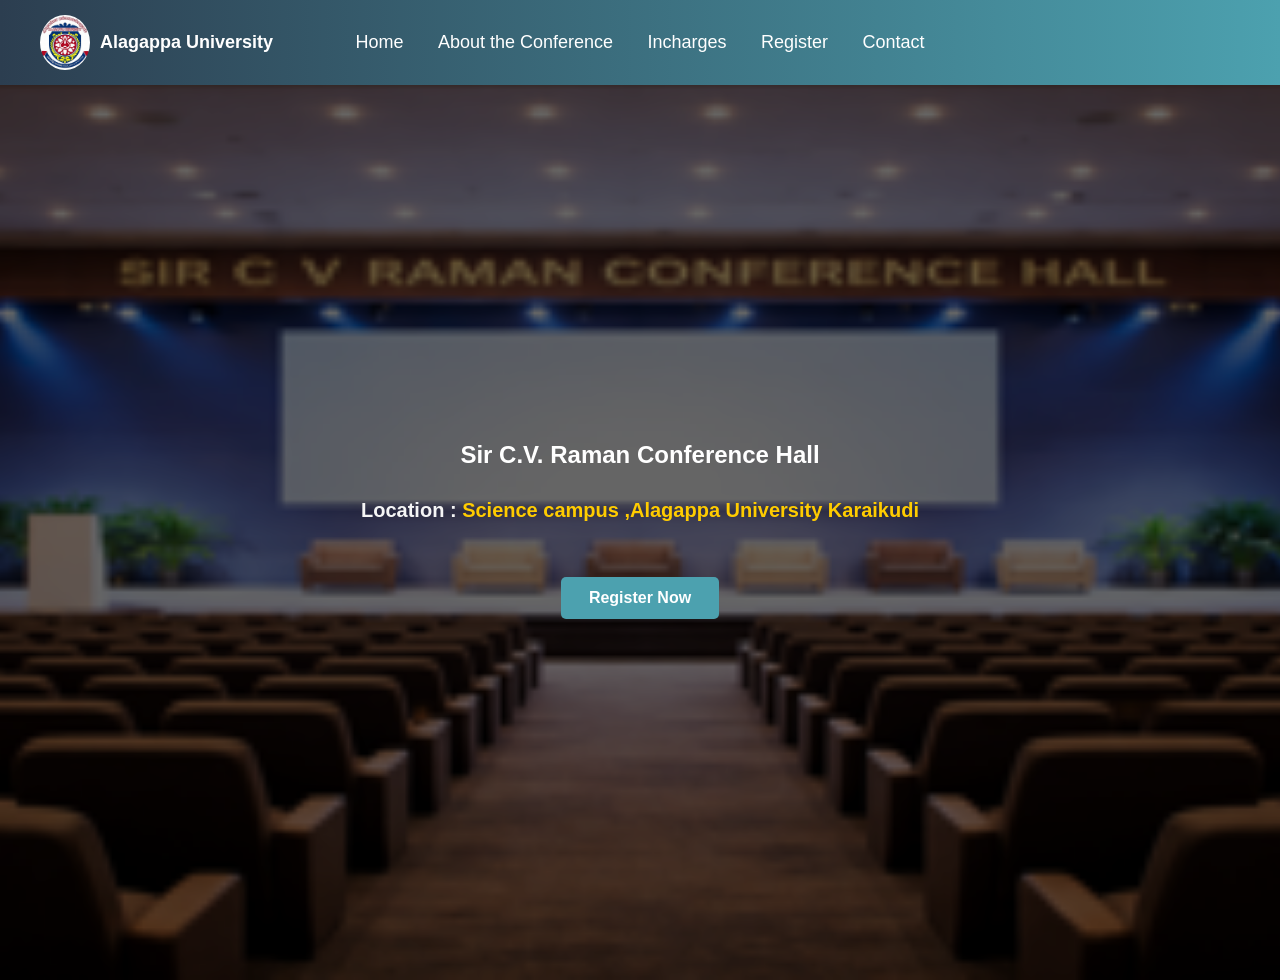
<file: mp/index.html>
<!DOCTYPE html>
<html>
<head>
    <title>Conference Hall</title>
    <link rel="stylesheet" href="style.css">
</head>
<body>

<!-- ================= NAVBAR ================= -->
<header>
    <div class="logo">
        <img src="logo.jpg" alt="logo">
        <span>Alagappa University</span>
    </div>

    <nav>
        <a href="index.html">Home</a>
        <a href="about.html">About the Conference</a>
        <a href="speakers.html">Incharges</a>
        <a href="register.html">Register</a>
        <a href="contact.html">Contact</a>
    </nav>
</header>

<!-- ================= HERO SECTION ================= -->
<section class="hero">

    <div class="overlay">

        <div class="content">

            <h1 class="Raman">
                Sir C.V. Raman Conference Hall
            </h1>

            <p class="venue">
                Location : <span> Science campus ,Alagappa University Karaikudi</span>
            </p>


            <a href="register.html" class="btn">Register Now</a>

        </div>

    </div>

</section>

</body>
</html>
</file>
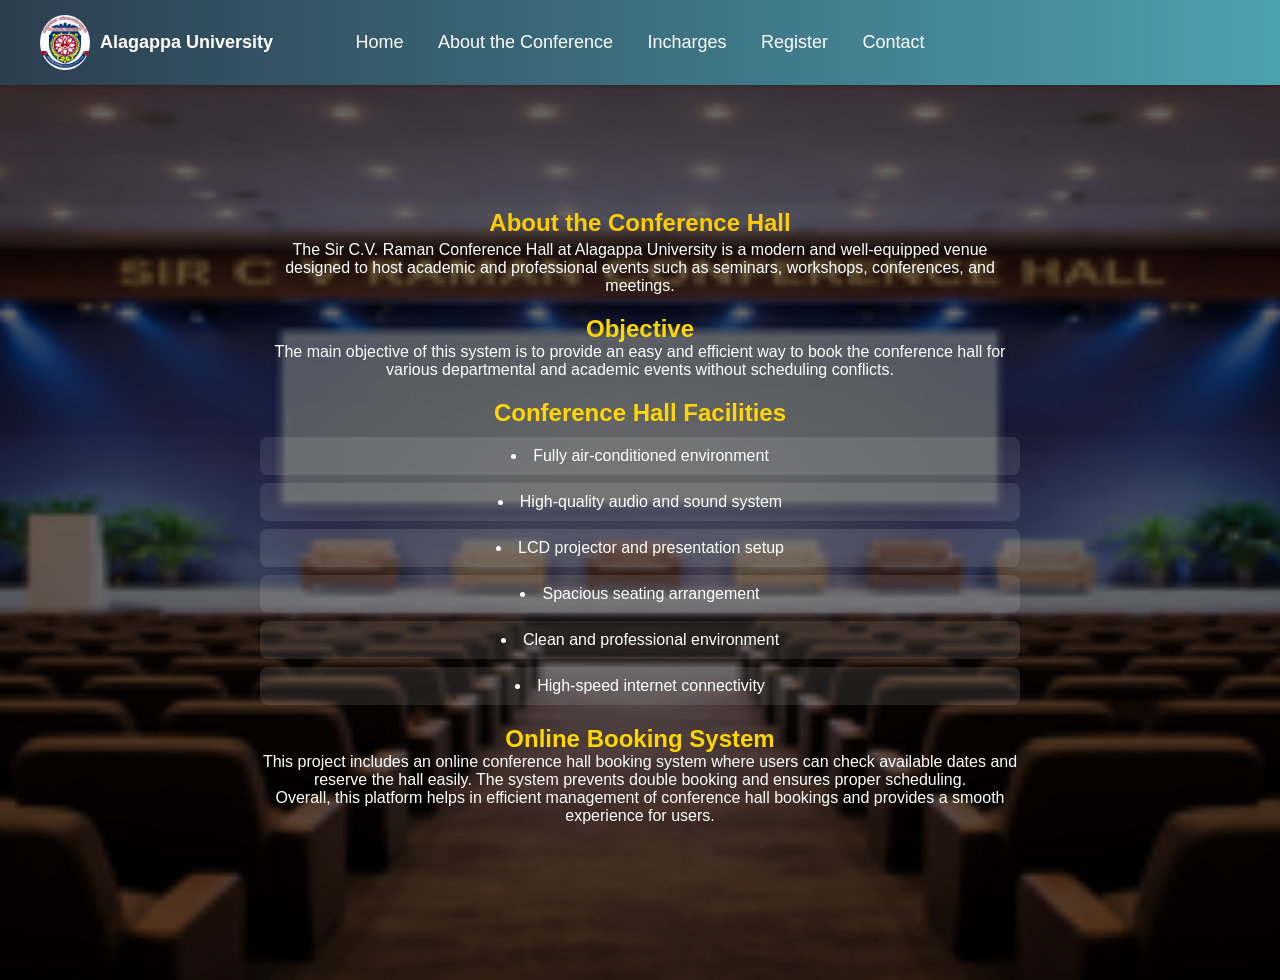
<file: mp/about.html>
<!DOCTYPE html>
<html>
<head>
    <title>About Conference Hall</title>
    <link rel="stylesheet" href="style.css">
</head>
<body>

<!-- ================= NAVBAR ================= -->
<header>
    <div class="logo">
        <img src="logo.jpg" alt="logo">
        <span>Alagappa University</span>
    </div>

    <nav>
        <a href="index.html">Home</a>
        <a href="about.html">About the Conference</a>
        <a href="speakers.html">Incharges</a>
        <a href="register.html">Register</a>
        <a href="contact.html">Contact</a>
    </nav>
</header>

<!-- ================= HERO ================= -->
<section class="hero">
<div class="overlay">
<div class="content about-content">

<h1 class="title1">About the Conference Hall</h1>

<p>
The Sir C.V. Raman Conference Hall at Alagappa University is a modern 
and well-equipped venue designed to host academic and professional events 
such as seminars, workshops, conferences, and meetings.
</p>

<h2>Objective</h2>
<p>
The main objective of this system is to provide an easy and efficient 
way to book the conference hall for various departmental and academic events 
without scheduling conflicts.
</p>

<h2>Conference Hall Facilities</h2>
<ul class="topics-list">
<li>Fully air-conditioned environment</li>
<li>High-quality audio and sound system</li>
<li>LCD projector and presentation setup</li>
<li>Spacious seating arrangement</li>
<li>Clean and professional environment</li>
<li>High-speed internet connectivity</li>
</ul>

<h2>Online Booking System</h2>
<p>
This project includes an online conference hall booking system where users 
can check available dates and reserve the hall easily. The system prevents 
double booking and ensures proper scheduling.
</p>


<p>
Overall, this platform helps in efficient management of conference hall 
bookings and provides a smooth experience for users.
</p>

</div>
</div>
</section>

</body>
</html>
</file>
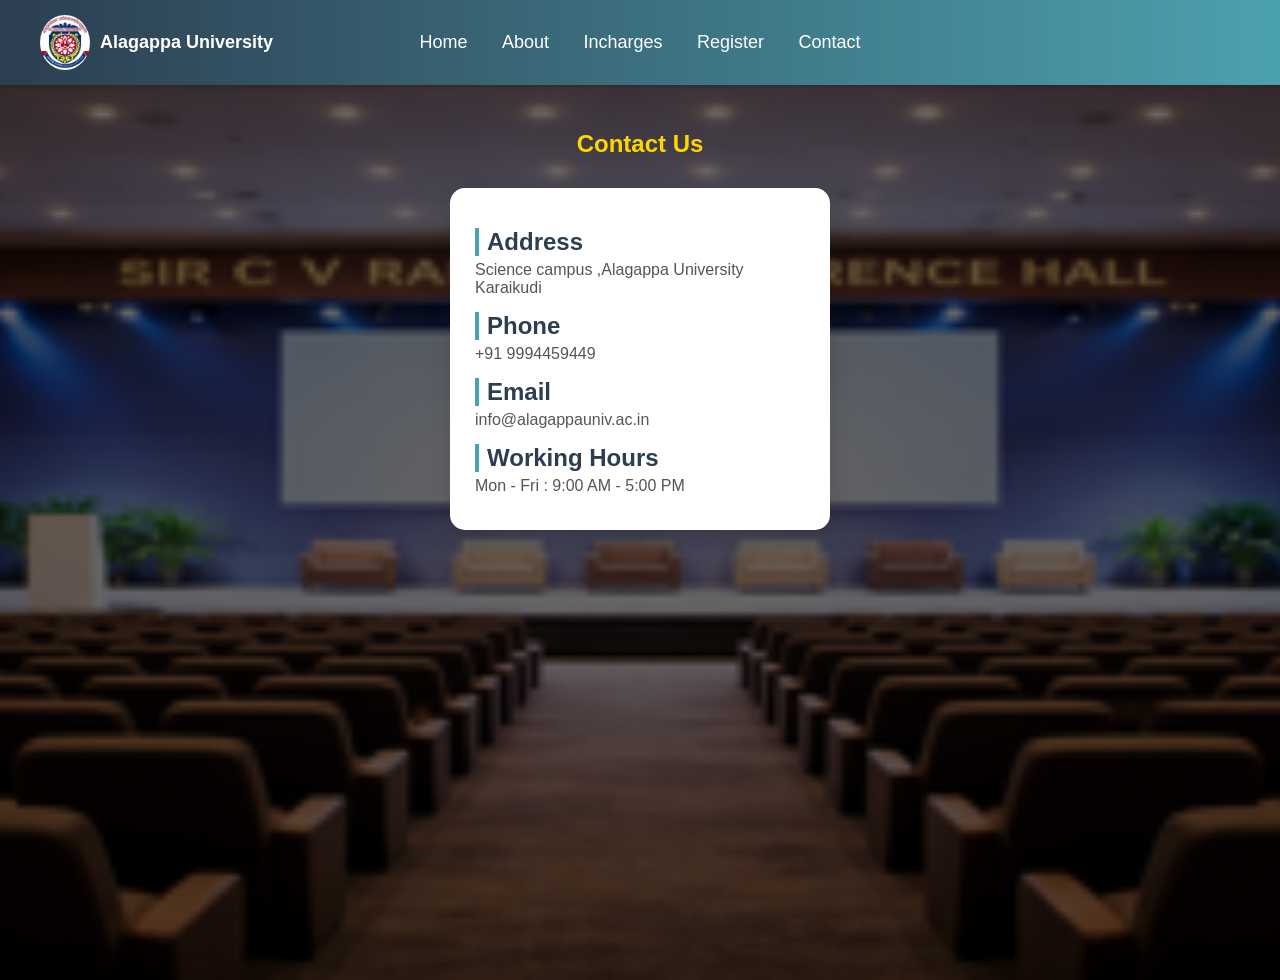
<file: mp/contact.html>
<!DOCTYPE html>
<html>
<head>
    <title>Contact Us</title>
    <link rel="stylesheet" href="style.css">
</head>

<body>

<header>
    <div class="logo">
        <img src="logo.jpg" alt="logo">
        <span>Alagappa University</span>
    </div>

    <nav>
        <a href="index.html">Home</a>
        <a href="about.html">About</a>
        <a href="speakers.html">Incharges</a>
        <a href="register.html">Register</a>
        <a href="contact.html" class="active">Contact</a>
    </nav>
</header>

<section class="contact-section">
    <h1>Contact Us</h1>
    

    <div class="contact-box">

        <div class="contact-info">
            <h2>Address</h2>
            <p> Science campus ,Alagappa University Karaikudi</p>

            <h2> Phone</h2>
            <p>+91 9994459449</p>

            <h2>Email</h2>
            <p>info@alagappauniv.ac.in</p>

            <h2>Working Hours</h2>
            <p>Mon - Fri : 9:00 AM - 5:00 PM</p>
        </div>

    </div>
</section>

</body>
</html>
</file>
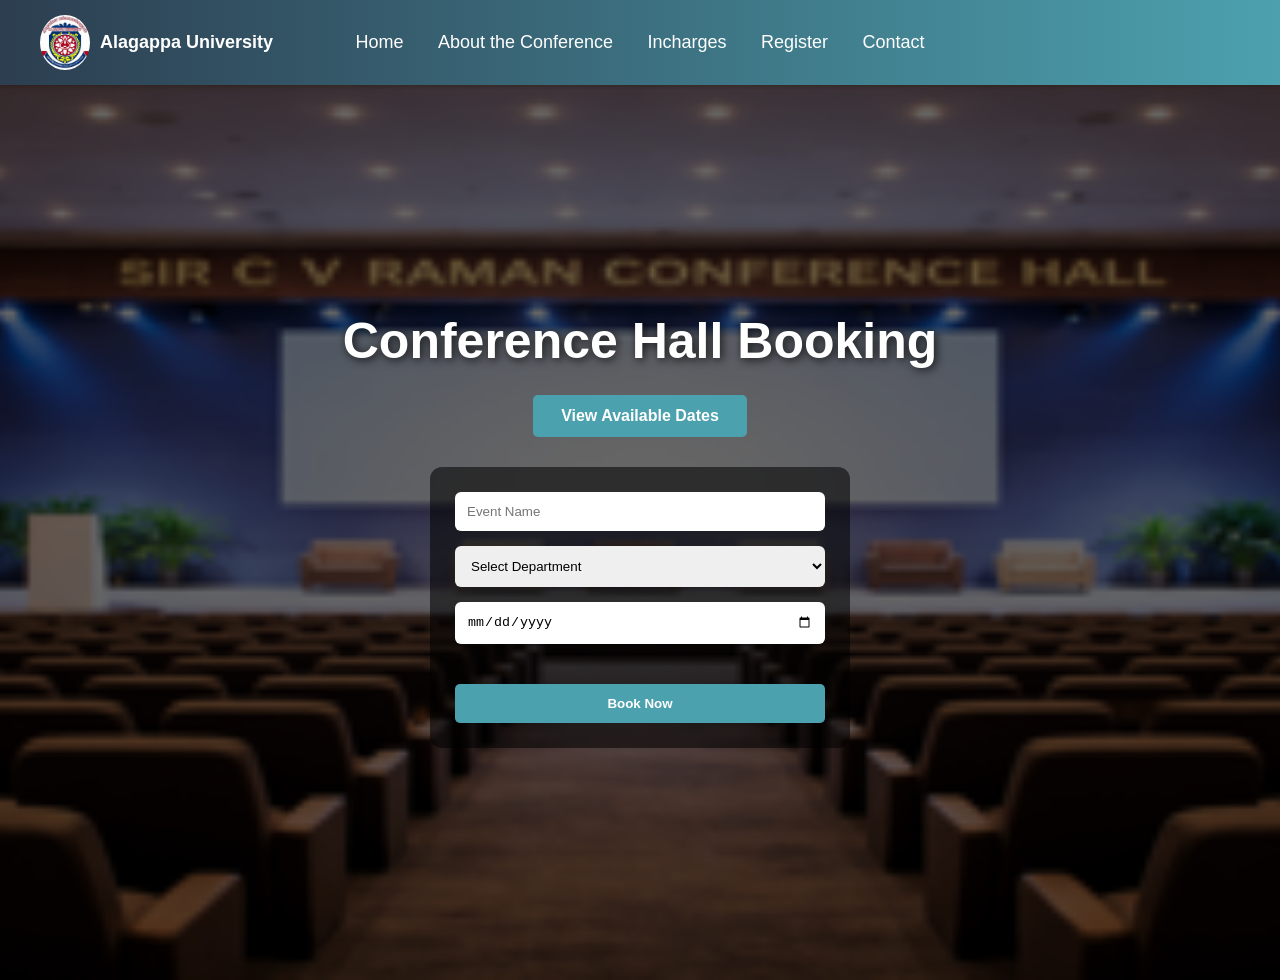
<file: mp/register.html>
<!DOCTYPE html>
<html>
<head>
    <title>Conference Hall Booking</title>
    <link rel="stylesheet" href="style.css">
</head>
<body>

<header>
    <div class="logo">
        <img src="logo.jpg">
        <span>Alagappa University</span>
    </div>
    <nav>
        <a href="index.html">Home</a>
        <a href="about.html">About the Conference</a>
        <a href="speakers.html">Incharges</a>
        <a href="register.html">Register</a>
        <a href="contact.html">Contact</a>
    </nav>
</header>

<section class="hero register-hero">
<div class="overlay">
<div class="content">

<h1 class="title">Conference Hall Booking</h1>

<a href="calendar.php" class="btn">View Available Dates</a>

<form class="register-form" action="process.php" method="POST">

<input type="text" name="event_name" placeholder="Event Name" required>

<select name="department" required>
<option value="">Select Department</option>
<option>CSE</option>
<option>IT</option>
<option>ECE</option>
<option>EEE</option>
<option>Mechanical</option>
</select>

<input type="date" id="date" name="booking_date" required>

<button type="submit" class="btn">Book Now</button>

</form>

</div>
</div>
</section>

<script>
// auto fill date
const params = new URLSearchParams(window.location.search);
const date = params.get("date");

if (date) {
    document.getElementById("date").value = date;
}

// block past date
const today = new Date().toISOString().split('T')[0];
document.getElementById("date").setAttribute("min", today);
</script>

</body>
</html>
</file>
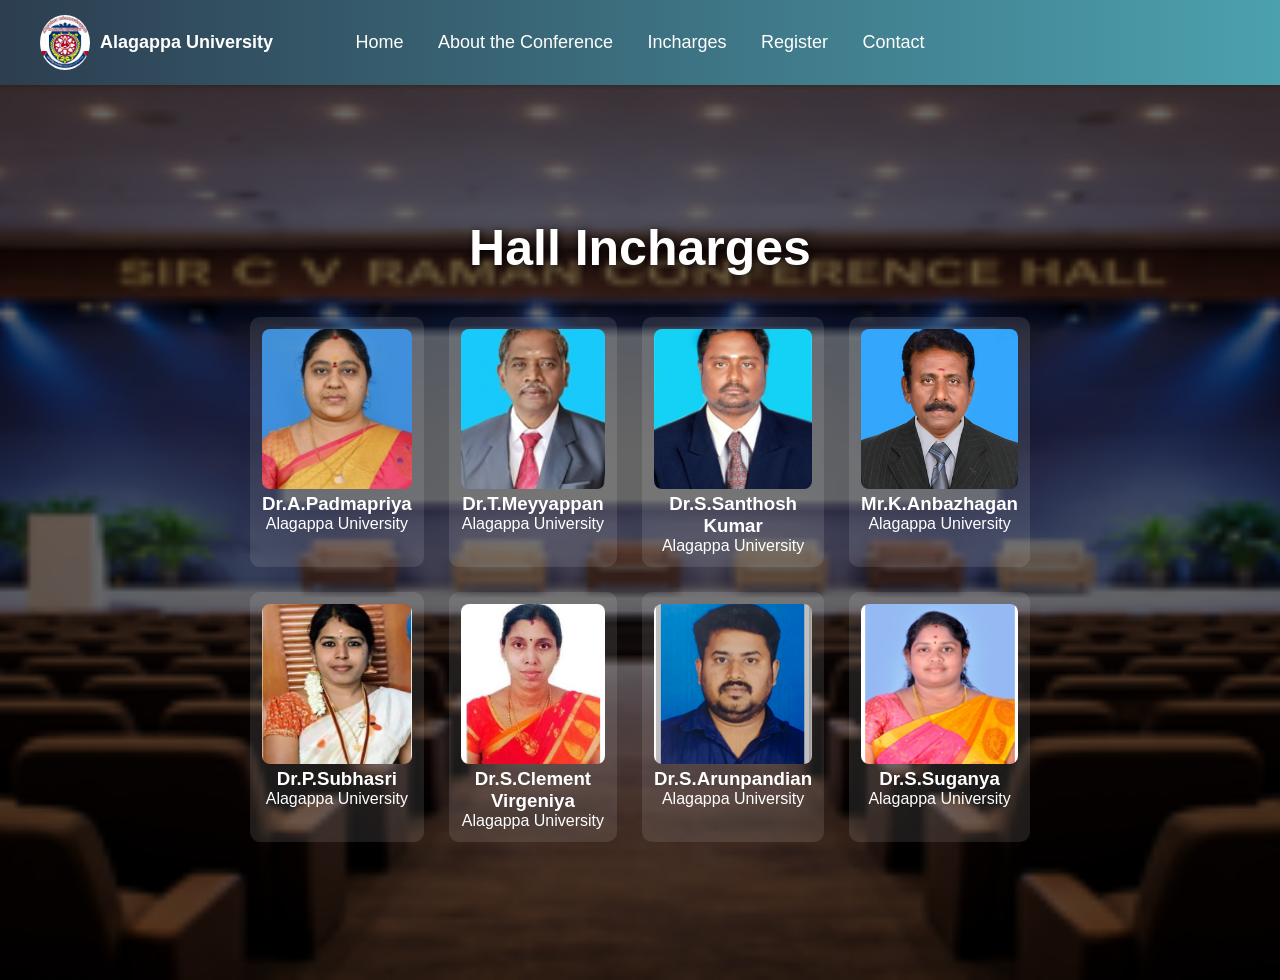
<file: mp/speakers.html>
<!DOCTYPE html>
<html>
<head>
    <title>Speakers</title>
    <link rel="stylesheet" href="style.css">
</head>
<body>

<!-- ================= NAVBAR ================= -->
<header>
    <div class="logo">
        <img src="logo.jpg" alt="logo">
        <span>Alagappa University</span>
    </div>

    <nav>
        <a href="index.html">Home</a>
        <a href="about.html">About the Conference</a>
        <a href="speakers.html">Incharges</a>
        <a href="register.html">Register</a>
        <a href="contact.html">Contact</a>
    </nav>
</header>

<!-- ================= SPEAKERS ================= -->
<section class="hero speakers-hero">

    <div class="overlay">

        <div class="content">

            <h1 class="title">Hall Incharges</h1>

            <div class="speakers-container">

                <!-- 8 Speakers -->
                <div class="speaker-card">
                    <img src="img1.jpg">
                    <h3>Dr.A.Padmapriya</h3>
                    <p>Alagappa University</p>
                </div>

                <div class="speaker-card">
                    <img src="img2.jpg">
                    <h3> Dr.T.Meyyappan</h3>
                    <p>Alagappa University</p>
                </div>

                <div class="speaker-card">
                    <img src="img10.png">
                    <h3>Dr.S.Santhosh Kumar</h3>
                    <p>Alagappa University</p>
                </div>

                <div class="speaker-card">
                    <img src="img4.jpeg">
                    <h3>Mr.K.Anbazhagan</h3>
                    <p>Alagappa University</p>
                </div>

                <div class="speaker-card">
                    <img src="img5.jpg">
                    <h3> Dr.P.Subhasri</h3>
                    <p>Alagappa University</p>
                </div>

                <div class="speaker-card">
                    <img src="img6.png">
                    <h3>Dr.S.Clement Virgeniya</h3>
                    <p>Alagappa University</p>
                </div>

                <div class="speaker-card">
                    <img src="img7.png">
                    <h3> Dr.S.Arunpandian </h3>
                    <p>Alagappa University</p>
                </div>

                <div class="speaker-card">
                    <img src="img8.png">
                    <h3> Dr.S.Suganya</h3>
                    <p>Alagappa University</p>
                </div>

            </div>

        </div>

    </div>

</section>

</body>
</html>
</file>
<file: mp/style.css>
/* ================= RESET ================= */
* {
    margin: 0;
    padding: 0;
    box-sizing: border-box;
}

/* ================= BODY ================= */
body {
    font-family: 'Segoe UI', sans-serif;
    padding-top: 80px;
    background: #f4f6f9;
}

/* ================= NAVBAR ================= */
header {
    display: flex;
    align-items: center;
    justify-content: space-between;
    padding: 15px 40px;
    background: linear-gradient(to right, #2c3e50, #4ca1af);
    position: fixed;
    width: 100%;
    top: 0;
    z-index: 1000;
}

.logo {
    display: flex;
    align-items: center;
    gap: 10px;
}

.logo img {
    width: 50px;
    border-radius: 50%;
}

.logo span {
    color: white;
    font-weight: bold;
    font-size: 18px;
}

/* NAV LINKS */
nav {
    position: fixed;
    left: 50%;
    transform: translateX(-50%);
}

nav a {
    margin: 0 15px;
    text-decoration: none;
    color: white;
    font-size: 18px;
}

nav a:hover {
    color: #ffd700;
}

/* ================= HERO SECTION ================= */
.hero {
    height: 100vh;
    background: url("bg2.png") no-repeat center center/cover;
    position: relative;
}

/* OVERLAY */
.overlay {
    position: absolute;
    top: 0;
    left: 0;
    width: 100%;
    height: 100%;
    background: rgba(0,0,0,0.6);
    display: flex;
    justify-content: center;
    align-items: center;
}

/* CONTENT */
.content {
    text-align: center;
    max-width: 900px;
    padding: 20px;
    color: white;
}

/* TITLE */
.raman{
    font-size: 30px;
    font-weight: bold;
    line-height: 1.5;
    color: white;
}

/* VENUE */
.venue {
    font-size: 20px;
    margin: 10px 0;
    color:whitesmoke;
    padding: 20px;
    font-weight: bold;
}

.venue span {
    color: #ffcc00;
    font-weight: bold;
}

/* DETAILS */
.details {
    color: #ddd;
    line-height: 1.6;
    font-size: 20px;
    color:whitesmoke;
}

/* BUTTON */
.btn {
    display: inline-block;
    margin-top: 25px;
    padding: 12px 28px;
    background: #4ca1af;
    color: white;
    text-decoration: none;
    border-radius: 5px;
    font-weight: bold;
}

.btn:hover {
    background: #2c3e50;
}

/* ================= ABOUT ================= */
.about-content {
    max-width: 800px;
    text-align: center;

}
.title1{
    color: #ffcc00;
    margin-top: -30px;
    padding: 4px;
}
.about-content h2 {
    margin-top: 20px;
    color: #ffd700;
}

/* ================= TOPICS ================= */
.topics-list {
    list-style-position: inside;
    margin-top: 10px;
}

.topics-list li {
    background: rgba(255,255,255,0.1);
    margin: 8px 0;
    padding: 10px;
    border-radius: 8px;
}

/* ================= SPEAKERS ================= */
.speakers-container {
    display: grid;
    grid-template-columns: repeat(4, 1fr);
    gap: 25px;
    margin-top: 40px;
    padding: 0 40px;
}

.speaker-card {
    background: rgba(255,255,255,0.1);
    padding: 12px;
    border-radius: 10px;
    text-align: center;
    color: white;
    transition: 0.3s;
}

.speaker-card img {
    width: 100%;
    height: 160px;
    object-fit: cover;
    border-radius: 8px;
}

.speaker-card:hover {
    transform: translateY(-6px);
}

/* RESPONSIVE */
@media (max-width: 768px) {
    .speakers-container {
        grid-template-columns: repeat(2, 1fr);
    }
}

@media (max-width: 480px) {
    .speakers-container {
        grid-template-columns: 1fr;
    }
}

/* ================= REGISTER ================= */
.register-hero {
    min-height: 100vh;
    background: url("bg2.png") no-repeat center center/cover;
    padding: 60px 20px;
}

.register-hero .content {
    display: flex;
    flex-direction: column;
    align-items: center;
}

.register-form {
    width: 100%;
    max-width: 420px;
    display: flex;
    flex-direction: column;
    gap: 15px;
    margin-top: 30px;
    padding: 25px;
    background: rgba(0,0,0,0.55);
    border-radius: 12px;
}

.register-form input,
.register-form select {
    padding: 12px;
    border: none;
    border-radius: 6px;
    outline: none;
}

.register-form .btn {
    width: 100%;
    border: none;
    cursor: pointer;
}

/* ================= CONTACT ================= */
.contact-section {
    text-align: center;
    padding: 50px 20px;
}

.contact-section h1 {
    color:#ffd700;
}

.contact-box {
    display: flex;
    justify-content: center;
    margin-top: 30px;
}

.contact-info {
    width: 380px;
    padding: 25px;
    border-radius: 15px;
    background: #fff;
    box-shadow: 0 10px 25px rgba(0,0,0,0.15);
    text-align: left;
}

.contact-info h2 {
    color: #2c3e50;
    margin-top: 15px;
    border-left: 4px solid #4ca1af;
    padding-left: 8px;
}

.contact-info p {
    color: #555;
    margin: 5px 0 10px;
}
/* ================= CONTACT BACKGROUND FIX ================= */
.contact-section {
    min-height: 100vh;
    background: url("bg2.png") no-repeat center center/cover;
    position: relative;
}

/* dark overlay for readability */
.contact-section::before {
    content: "";
    position: absolute;
    top: 0;
    left: 0;
    width: 100%;
    height: 100%;
    background: rgba(0,0,0,0.6);
}

/* content above overlay */
.contact-section h1,
.contact-box {
    position: relative;
    z-index: 1;
}

/* TITLE FIX */
.title {
    font-size: 50px;
    font-weight: bold;
    color: white;
    text-shadow: 2px 2px 10px rgba(0,0,0,0.8);
}

/* AVAILABLE DATES */
#availableDates {
    margin-top: 20px;
    padding: 15px;
    background: rgba(0,0,0,0.5);
    border-radius: 10px;
    color: #fff;
    text-align: center;
    max-width: 420px;
}

#availableDates h3 {
    color: #ffcc00;
    margin-bottom: 10px;
}

#availableDates span {
    display: inline-block;
    background:blue;
    padding: 6px 12px;
    margin: 5px;
    border-radius: 6px;
}
.title {
    font-size: 50px;
    font-weight: bold;
    color: white;
    text-shadow: 2px 2px 10px rgba(0,0,0,0.8);
}
</file>
